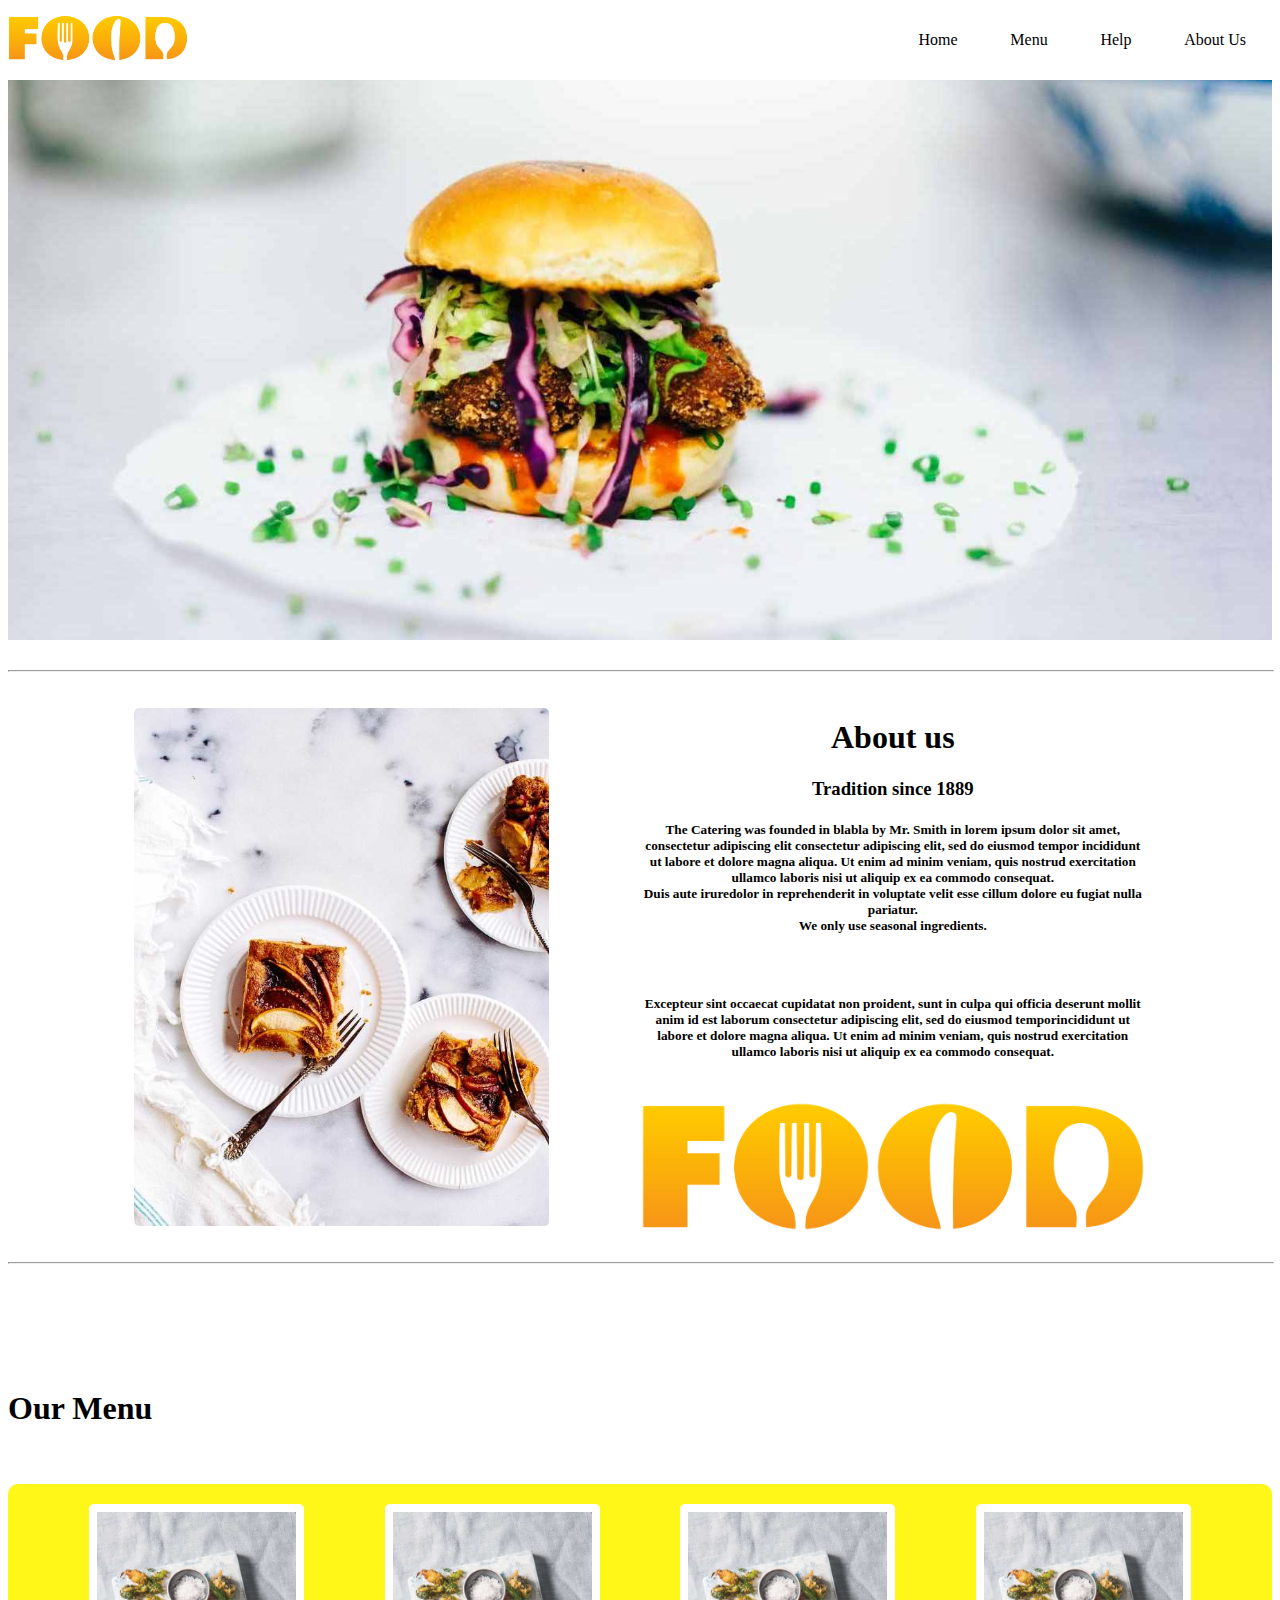
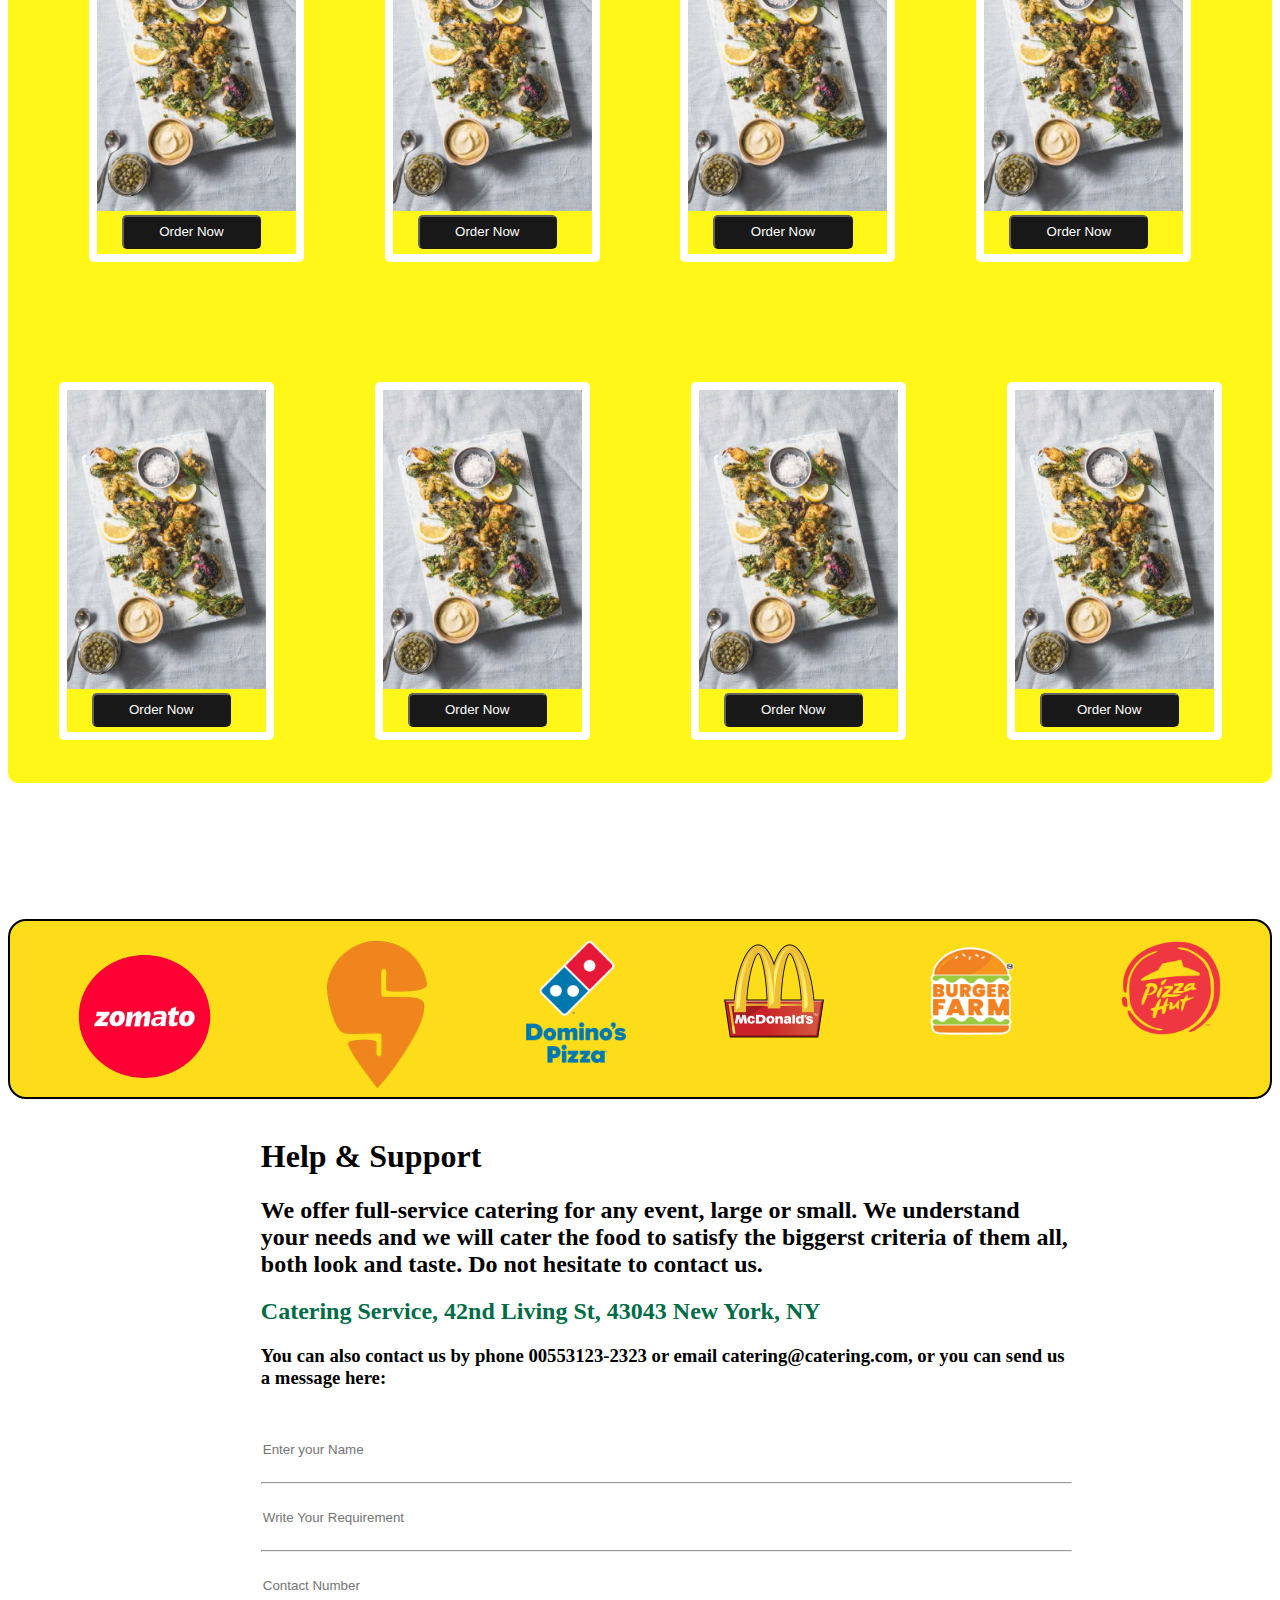
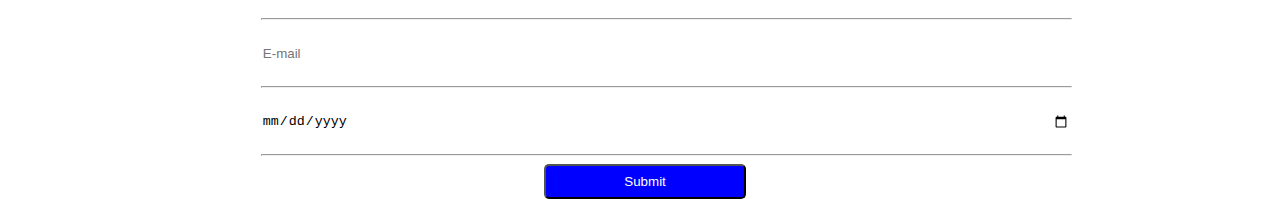
<file: index.html>
<!DOCTYPE html>
<html lang="en">

<head>
    <meta charset="UTF-8">
    <meta name="viewport" content="width=device-width, initial-scale=1.0">
    <title>Document</title>
    <link rel="stylesheet" href="style.css">
</head>

<body>
    <div class="nav">
        <div class="logo">
            <img src="food-png.png" alt="" class="logo2">
        </div>
        <div class="navb">
            <ul>
                <a href="index.html">
                    <li>Home </li>
                </a>
                <a href="menu.html">
                    <li>Menu </li>
                </a>
                <a href="help.html">
                    <li>Help </li>
                </a>
                <a href="about.html">
                    <li>About Us</li>
                </a>

            </ul>
        </div>

    </div>
    <div>
        <img src="hamburger.jpg" alt="" class="photo">
    </div>
    <br>
    <hr>
    <br>
    <div class="about">
        <div class="aboutimage"> <img src="download.jpg" alt="" class="aboutim"></div>
        <div class="aboutcontant">
            <h1>About us</h1>
            <h3>Tradition since 1889</h3>
            <h5 class="A">The Catering was founded in blabla by Mr. Smith in lorem ipsum dolor sit amet,
                consectetur adipiscing elit consectetur adipiscing elit, sed do eiusmod tempor
                incididunt ut labore et dolore magna aliqua. Ut enim ad minim veniam, quis nostrud exercitation
                ullamco laboris nisi ut aliquip ex ea commodo consequat. <br>
                Duis aute iruredolor in reprehenderit in voluptate velit esse cillum dolore eu fugiat nulla pariatur.
                <br>
                We only use seasonal ingredients.</h5>
            <br>

            <h5 class="lite">Excepteur sint occaecat cupidatat non proident,
                sunt in culpa qui officia deserunt mollit anim id est laborum
                consectetur adipiscing elit, sed do eiusmod temporincididunt
                ut labore et dolore magna aliqua. Ut enim ad minim veniam,
                quis nostrud exercitation ullamco laboris nisi ut aliquip
                ex ea commodo consequat.</h5>
            <br>
            <div class="aboutimagein"> <img src="food-png.png" alt="" class="imagein"></div>
        </div>
    </div>
    <br>
    <hr>
    <br>
    <div class="ourmenu">
        <div class="menu">
            <h1>Our Menu</h1>
            <br>
            <br>
        </div>
        <div class="BBOX">
            <div class="imagesec">
                <div class="bt">
                    <div class="image1"><img class="image4" src="tablesetting.jpg" alt=""> </div>
                    <button>Order Now</button>
                </div>
                <div class="bt">
                    <div class="image1"><img  class="image4" src="tablesetting.jpg" alt=""> </div>
                    <button>Order Now</button>
                </div>
                <div class="bt">
                    <div class="image1"><img  class="image4" src="tablesetting.jpg" alt=""> </div>
                    <button>Order Now</button>
                </div>
                <div class="bt">
                    <div class="image1"><img  class="image4" src="tablesetting.jpg" alt=""> </div>
                    <button>Order Now</button>
                </div>
            </div>

            <div class="imagesec2">
                <div class="bt">
                    <div class="image1"><img   class="image4" src="tablesetting.jpg" alt=""> </div>
                    <button>Order Now</button>
                </div>
                <div class="bt">
                    <div class="image1"><img  class="image4" src="tablesetting.jpg" alt=""> </div>
                    <button>Order Now</button>
                </div>
                <div class="bt">
                    <div class="image1"><img  class="image4" src="tablesetting.jpg" alt=""> </div>
                    <button>Order Now</button>
                </div>
                <div class="bt">
                    <div class="image1"><img  class="image4" src="tablesetting.jpg" alt=""> </div>
                    <button>Order Now</button>
                </div>
            </div>
        </div>
        <br>
        <br>
        <div class="menuheading">
            <div class="icons">
                <div class="image-ww"> <img class="image-zm" src="f434e30f1c5a170fc4700661cc99c3ab-removebg-preview.png" alt=""> </div>
                <div class="image-ww"> <img class="image-ico" src="swiggy-logo-8EF8260FA4-seeklogo.com.png" alt=""></div>
                <div class="image-ww"> <img class="image-ico" src="dominos-pizza-logo-3C4574E20F-seeklogo.com.png" alt=""> </div>
                <div class="image-ww"> <img class="image-ico" src="e94bcd20bc75738fffd36a02f89c52c0.png" alt=""> </div>
                <div class="image-ww"> <img class="image-ico" src="logo-6670-1720185141.png" alt=""> </div>
                <div class="image-ww"> <img class="image-ico" src="Pizza_Hut_logo.svg.png" alt=""> </div>
            </div>
        </div>
        <br>
        <div class="help">
            <div class="size">
            <div class="helpcon">
                <h1>Help & Support
                    <h2>We offer full-service catering for any event, large or small. We understand your needs and we will cater the food to satisfy the biggerst criteria of them all, both look and taste. Do not hesitate to contact us.</h2>
                    <h2 class="low">Catering Service, 42nd Living St, 43043 New York, NY</h2>
                 <h3>You can also contact us by phone 00553123-2323 or email catering@catering.com, or you can send us a message here:</h3>
                </h1>
            </div>
            <br>
            <br>
            
            <form class="form" action="succesfull.html">
                <input type="text" placeholder="Enter your Name" required >
                <br>
                <hr>
                <input type="text" placeholder="Write Your Requirement" required>
                <br>
                <hr>
                <input type="number" placeholder="Contact Number" required>
                <br>
                <hr>
                
                <input type="email" placeholder="E-mail" required>
                                <br>
                <hr>
                <input type="date" placeholder="Enter Date" required>
                <br>
                <hr>

                
                <button class="btn" type="submit">Submit</button>
           
            </form>
        </div>
        </div>
</body>

</html>
</file>
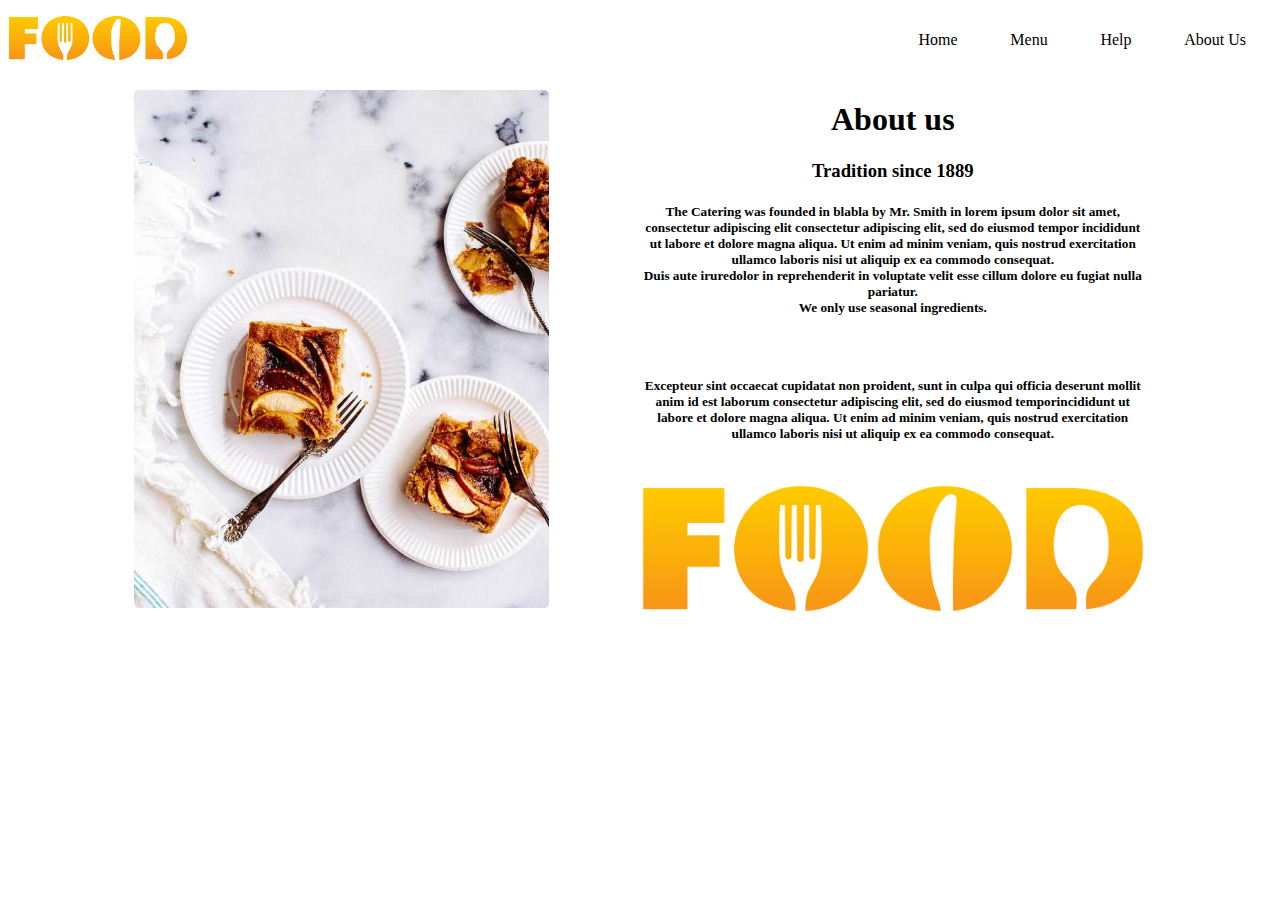
<file: about.html>
<!DOCTYPE html>
<html lang="en">
<head>
    <meta charset="UTF-8">
    <meta name="viewport" content="width=device-width, initial-scale=1.0">
    <title>About Us</title>
    <link rel="stylesheet" href="style.css">
</head>
<body>
    <br>
    <br>
    <br>
    <br>
    <div class="nav">
        <div class="logo">
            <img src="food-png.png" alt="" class="logo2">
        </div>
        <div class="navb">
            <ul>
                <a href="index.html"><li>Home </li></a>
                <a href="menu.html"><li>Menu </li></a>
                <a href="help.html"><li>Help </li></a>
                <a href="about.html"><li>About Us</li></a>
               
            </ul>
        </div>

    </div>
    <div class="about">
        <div class="aboutimage"> <img src="download.jpg" alt="" class="aboutim"></div>
        <div class="aboutcontant">
            <h1>About us</h1>
                <h3>Tradition since 1889</h3>
                    <h5 class="A">The Catering was founded in blabla by Mr. Smith in lorem ipsum dolor sit amet,
                        consectetur adipiscing elit consectetur adipiscing elit, sed do eiusmod tempor
                        incididunt ut labore et dolore magna aliqua. Ut enim ad minim veniam, quis nostrud exercitation
                         ullamco laboris nisi ut aliquip ex ea commodo consequat. <br>
                        Duis aute iruredolor in reprehenderit in voluptate velit esse cillum dolore eu fugiat nulla pariatur. <br>
                        We only use seasonal ingredients.</h5>
                        <br>
                        
                        <h5 class="lite">Excepteur sint occaecat cupidatat non proident,
                            sunt in culpa qui officia deserunt mollit anim id est laborum
                            consectetur adipiscing elit, sed do eiusmod temporincididunt 
                            ut labore et dolore magna aliqua. Ut enim ad minim veniam,
                            quis nostrud exercitation ullamco laboris nisi ut aliquip 
                            ex ea commodo consequat.</h5>
                            <br>
            <div class="aboutimagein"> <img src="food-png.png" alt="" class="imagein"></div>
        </div>
    </div>
    
</body>
</html>
</file>
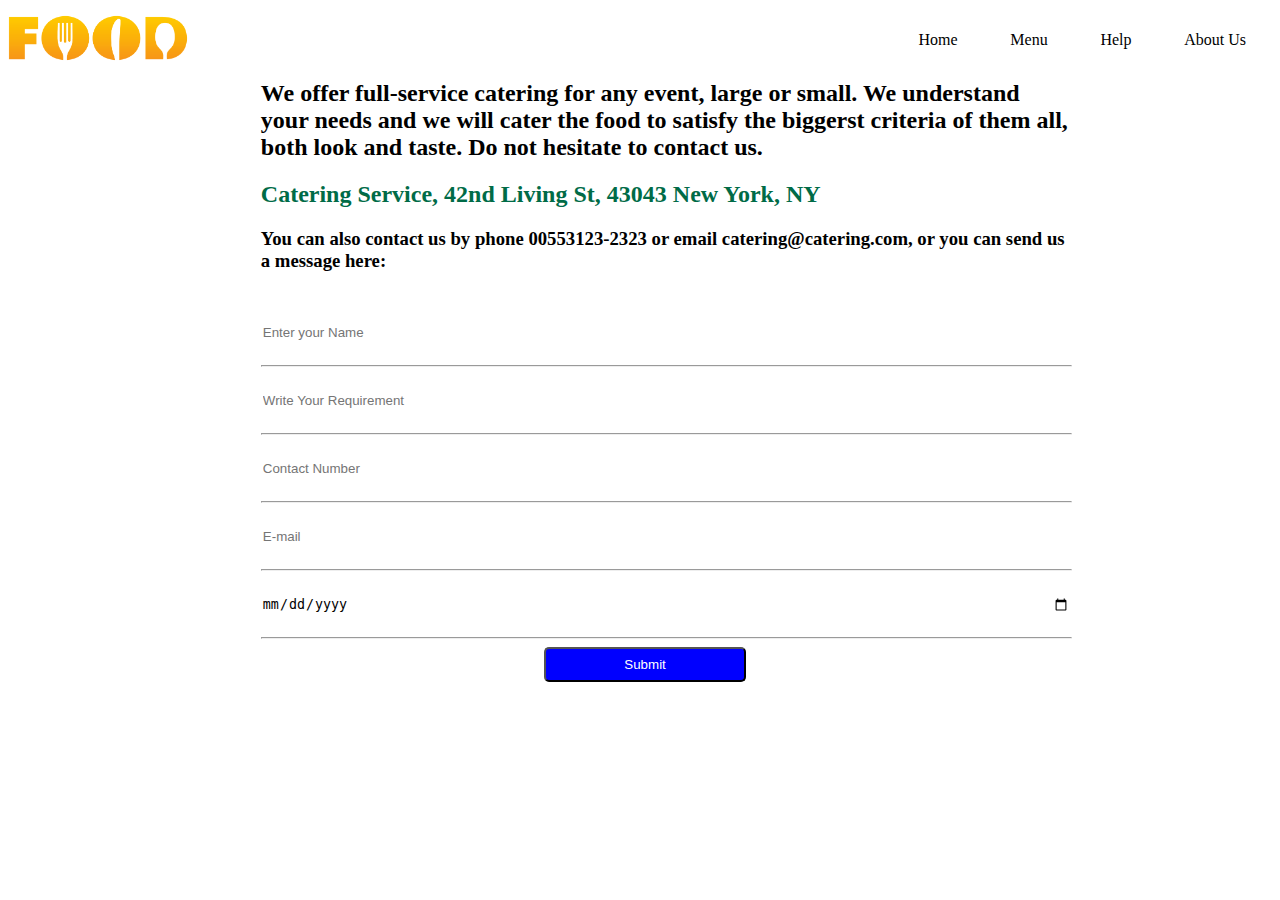
<file: help.html>
<!DOCTYPE html>
<html lang="en">
<head>
    <meta charset="UTF-8">
    <meta name="viewport" content="width=device-width, initial-scale=1.0">
    <title>Help</title>
    <link rel="stylesheet" href="style.css">
</head>
<body>
    <div class="nav">
        <div class="logo">
            <img src="food-png.png" alt="" class="logo2">
        </div>
        <div class="navb">
            <ul>
                <a href="index.html"><li>Home </li></a>
                <a href="menu.html"><li>Menu </li></a>
                <a href="help.html"><li>Help </li></a>
                <a href="about.html"><li>About Us</li></a>
               
            </ul>
        </div>
        

    </div>
    <div class="help">
        <div class="size">
        <div class="helpcon">
            <h1>Help & Support
                <h2>We offer full-service catering for any event, large or small. We understand your needs and we will cater the food to satisfy the biggerst criteria of them all, both look and taste. Do not hesitate to contact us.</h2>
                <h2 class="low">Catering Service, 42nd Living St, 43043 New York, NY</h2>
             <h3>You can also contact us by phone 00553123-2323 or email catering@catering.com, or you can send us a message here:</h3>
            </h1>
        </div>
        <br>
        <br>
        
        <div class="form">
            <input type="text" placeholder="Enter your Name" >
            <br>
            <hr>
            <input type="text" placeholder="Write Your Requirement">
            <br>
            <hr>
            <input type="number" placeholder="Contact Number" >
            <br>
            <hr>
            
            <input type="email" placeholder="E-mail">
                            <br>
            <hr>
            <input type="date" placeholder="Enter Date">
            <br>
            <hr>

            <a href="succesfull.html">
            <button class="btn">Submit</button>
        </a>
        </div>
    </div>
    </div>
    
    
</body>
</html>
</file>
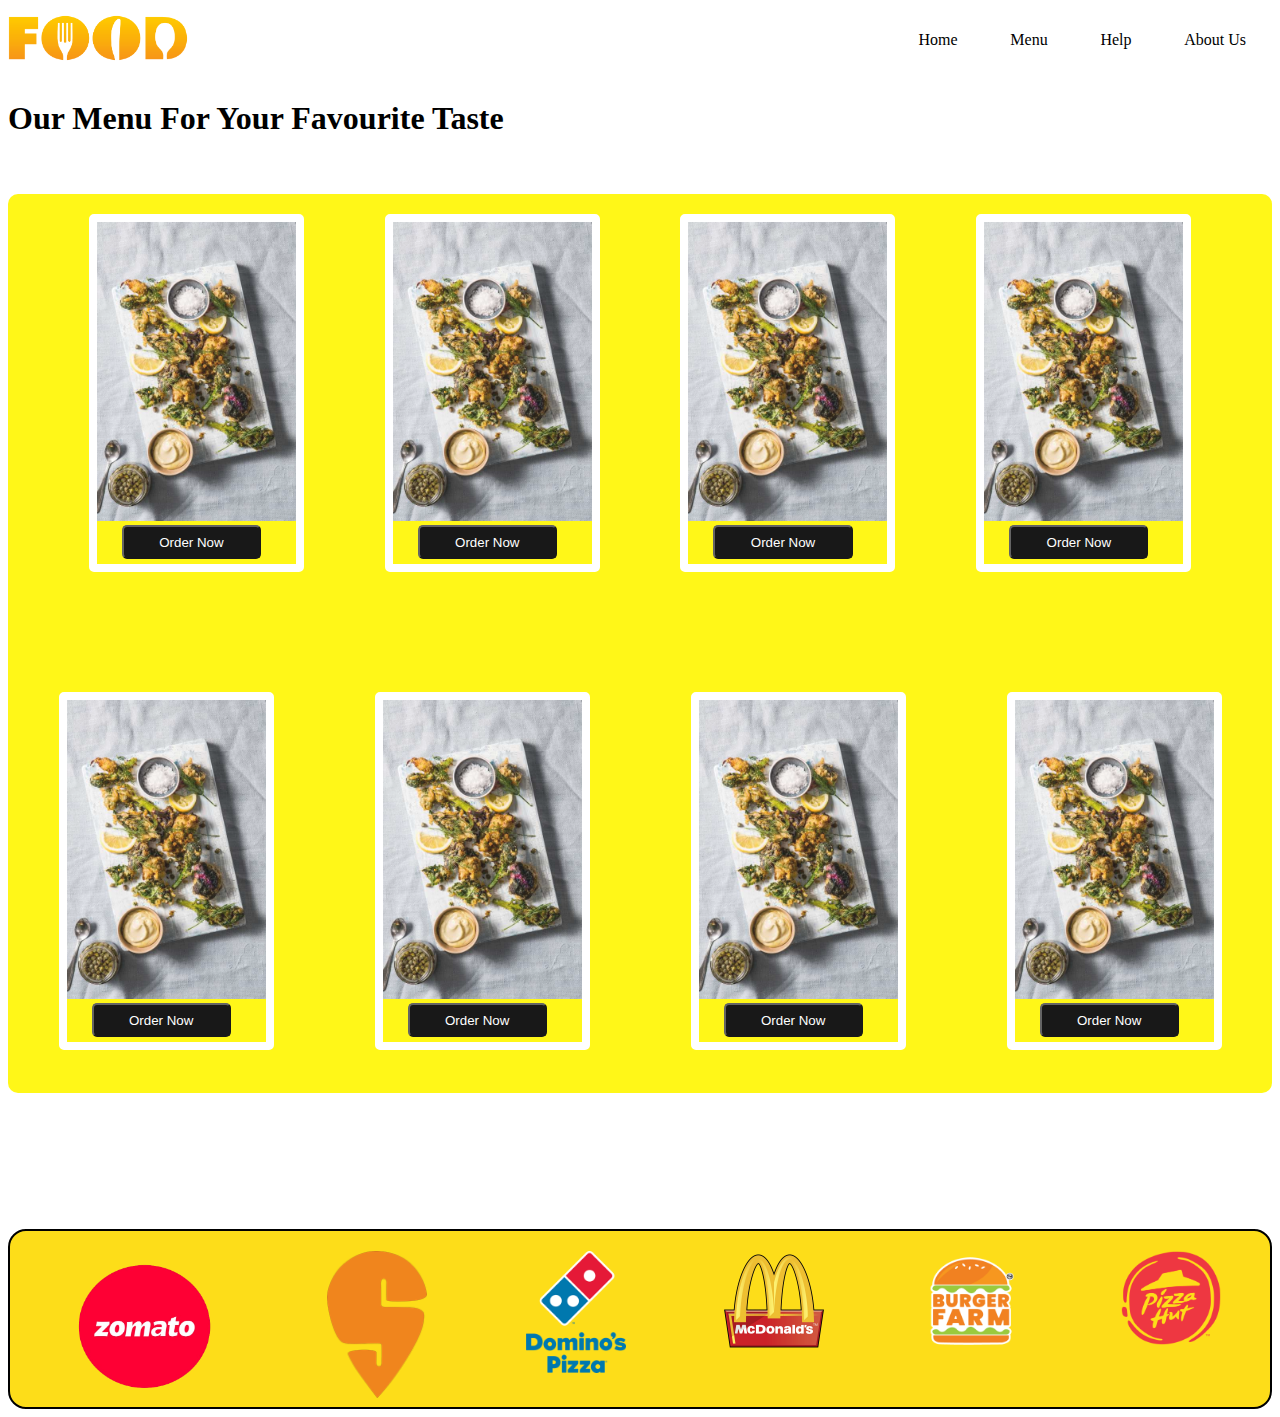
<file: menu.html>
<!DOCTYPE html>
<html lang="en">
<head>
    <meta charset="UTF-8">
    <meta name="viewport" content="width=device-width, initial-scale=1.0">
    <title>Menu</title>
    <link rel="stylesheet" href="style.css">
</head>
<body>
    <div class="nav">
        <div class="logo">
            <img src="food-png.png" alt="" class="logo2">
        </div>
        <div class="navb">
            <ul>
                <a href="index.html"><li>Home </li></a>
                <a href="menu.html"><li>Menu </li></a>
                <a href="help.html"><li>Help </li></a>
                <a href="about.html"><li>About Us</li></a>
               
            </ul>
        </div>

    </div>
    <div class="ourmenu">
        <div class="menu">
            <h1>Our Menu For Your Favourite Taste</h1>
            <br>
            <br>
        </div>
        <div class="BBOX">
            <div class="imagesec">
                <div class="bt">
                    <div class="image1"><img class="image4" src="tablesetting.jpg" alt=""> </div>
                    <button>Order Now</button>
                </div>
                <div class="bt">
                    <div class="image1"><img  class="image4" src="tablesetting.jpg" alt=""> </div>
                    <button>Order Now</button>
                </div>
                <div class="bt">
                    <div class="image1"><img  class="image4" src="tablesetting.jpg" alt=""> </div>
                    <button>Order Now</button>
                </div>
                <div class="bt">
                    <div class="image1"><img  class="image4" src="tablesetting.jpg" alt=""> </div>
                    <button>Order Now</button>
                </div>
            </div>

            <div class="imagesec2">
                <div class="bt">
                    <div class="image1"><img   class="image4" src="tablesetting.jpg" alt=""> </div>
                    <button>Order Now</button>
                </div>
                <div class="bt">
                    <div class="image1"><img  class="image4" src="tablesetting.jpg" alt=""> </div>
                    <button>Order Now</button>
                </div>
                <div class="bt">
                    <div class="image1"><img  class="image4" src="tablesetting.jpg" alt=""> </div>
                    <button>Order Now</button>
                </div>
                <div class="bt">
                    <div class="image1"><img  class="image4" src="tablesetting.jpg" alt=""> </div>
                    <button>Order Now</button>
                </div>
            </div>
        </div>
        <br>
        <br>
        <div class="menuheading">
            <div class="icons">
                <div class="image-ww"> <img class="image-zm" src="f434e30f1c5a170fc4700661cc99c3ab-removebg-preview.png" alt=""> </div>
                <div class="image-ww"> <img class="image-ico" src="swiggy-logo-8EF8260FA4-seeklogo.com.png" alt=""></div>
                <div class="image-ww"> <img class="image-ico" src="dominos-pizza-logo-3C4574E20F-seeklogo.com.png" alt=""> </div>
                <div class="image-ww"> <img class="image-ico" src="e94bcd20bc75738fffd36a02f89c52c0.png" alt=""> </div>
                <div class="image-ww"> <img class="image-ico" src="logo-6670-1720185141.png" alt=""> </div>
                <div class="image-ww"> <img class="image-ico" src="Pizza_Hut_logo.svg.png" alt=""> </div>
            </div>
        </div>
        <div></div>
    
</body>
</html>
</file>
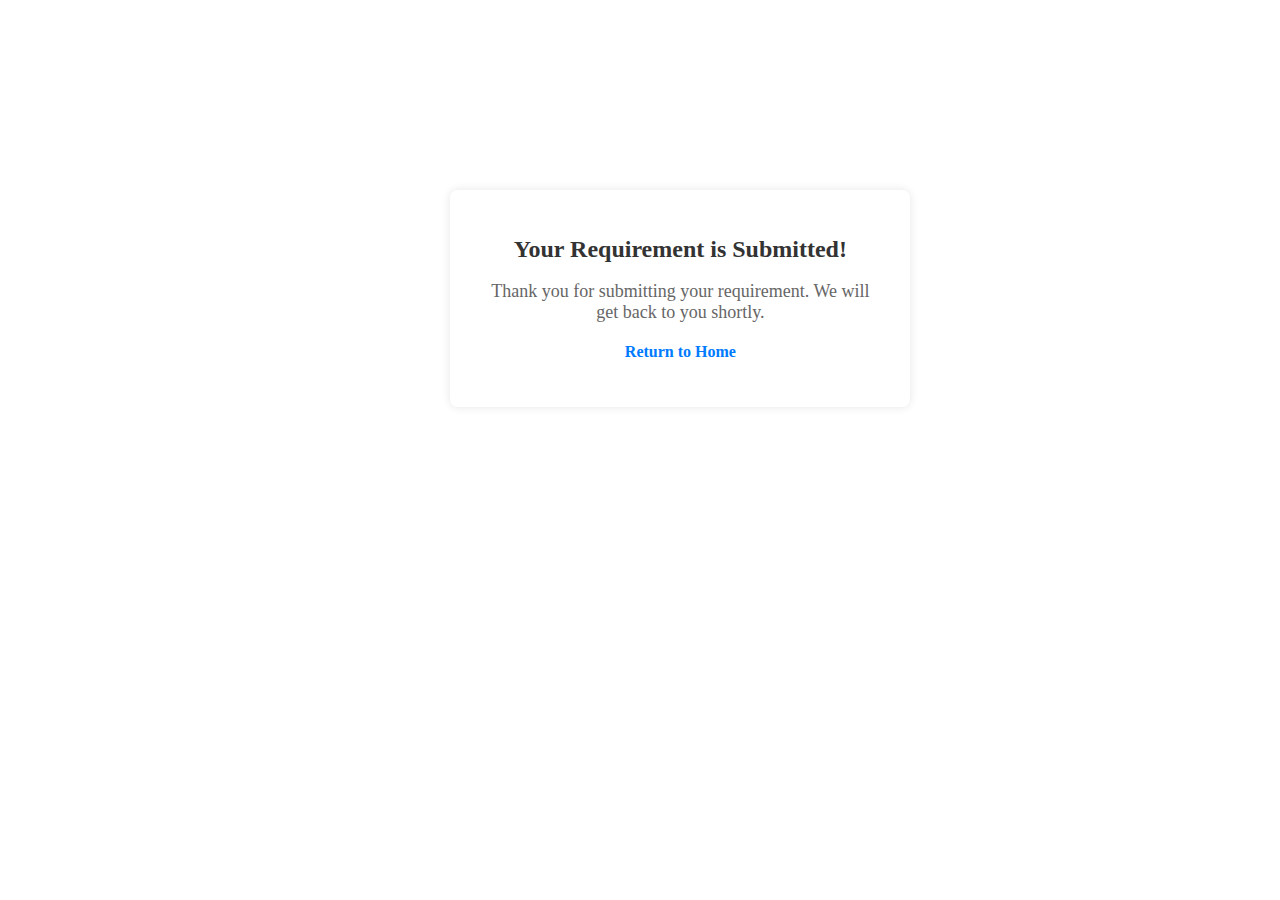
<file: succesfull.html>
<!DOCTYPE html>
<html lang="en">
<head>
    <meta charset="UTF-8">
    <meta name="viewport" content="width=device-width, initial-scale=1.0">
    <title>Requirement Submitted</title>
    <link rel="stylesheet" href="style.css"> <!-- Link to the external CSS file -->
</head>
<body>
    <div class="unique-requirement-container">
        <h1 class="unique-submission-title">Your Requirement is Submitted!</h1>
        <p class="unique-submission-message">Thank you for submitting your requirement. We will get back to you shortly.</p>
        <p><a href="/" class="unique-home-link">Return to Home</a></p>
    </div>
</body>
</html>
</file>
<file: style.css>
.nav{cursor: pointer;
    width: 100%;
    height: 80px;
    background-color: white;
    display: flex;
    align-items: center;
    justify-content: space-between;
    position: fixed;
    top: 0%;
    z-index: 999;
    
}
.logo2{
    width: 180px;
}
.image4{
    width: 199px;
}
ul{
    display: flex;
    justify-content: space-between;
    width: 80%;
    list-style: none;
}
.navb{
    width: 32%;
}
li:hover{
    color: red
}
.photo{
    width: 100%;
    height: 100%;
}
.about{
    width: 80%;
    height: 100%;
    background-color:white;
    display: flex;
    align-items: center;
    margin-left: 10%;
}
.aboutimage{
    width: 100%;
    height: 100%;
    display: flex;
    overflow: hidden;
    border-radius: 5px;
    

}
.aboutim{
    width: 82%;
    height: 100%;
    opacity: 100%;
    border-radius: 5px; 
    transition: 0.5s;
    
}
.aboutcontant{
    width: 100%;
    height: 100%;
    text-align: center;
}

.aboutimagein{
    width: 100%;
    height:100%;

}
.imagein{
    width: 100%;
}
.aboutim:hover{cursor: pointer;
    transform:scale(1.1);
}

.lite:hover{color: black;cursor: pointer;
    opacity: 50%;
}
.A:hover{color: black;cursor: pointer;
    opacity: 50%;
}
a{
    text-decoration: none;
    color: black;
}
.ourmenu{
    width: 100%;
    height: 100%;
    background-color: #fff;
}
.imagesec{
    display: flex;
    justify-content: space-evenly;
   

}
.imagesec2{
    display: flex;
    justify-content: space-around;
    margin-top: 100px;
}

button
{
margin-left: 25px;
width: 70%;
height: 10%;
background-color: black;
color: white;
border-radius: 5px;
}
.bt{
   margin-top: 20px;
    border-radius: 5px;
    box-sizing: border-box;
    border: 8px solid rgb(255, 255, 255);
    width: 215px;
    height: 358px;
    transition: 0.8s;
}

.bt:hover{
box-shadow: 2px -8px 80px -8px black;
   
    
}
.BBOX{height: 899px;
    box-sizing: border-box;
    border-radius: 10px;
    background-color: rgb(255, 247, 0);
    /* box-shadow: 2px -8px 80px -8px black; */
    opacity: 90%;
    margin-bottom: 100px;
}
.menuheading{
    width: 100%;
    height: 180px;
    background-color:#fddd19;
    box-sizing: border-box;
    border: 2px solid ;
    border-radius: 18px;


}
.icons{
    display: flex;
    justify-content: space-around;
    
}
.image-ico{
width: 100px;
}
.image-zm{
    width: 170px;
    height: 150px;
}

.image-ico:hover{color: black;}
.image-ww{
    margin-top: 20px;

}
.ourmenu{
    margin-top: 100px;
}
.helpcon{
    width: 80%;
    height: 250px;
    
}
.low{
    color: rgb(0, 107, 71);
}
.form{
    width: 80%;
    height: 350px;
    left: 100%;
}
hr{
    width: 100%;
}
.help .form input{
    width: 100%;
    height: 50px;
    border: none;
    text-size-adjust: 20%;
    box-sizing: border-box;
}
.btn{
    
    background-color: blue;
    margin-left: 35%;
    width: 25%;
}
.size{
    width: 80%;
    margin-left: auto;
}
/* styles.css */

.su{
    font-family: Arial, sans-serif;
    background-color: #f4f4f4;
    display: flex;
    justify-content: center;
    align-items: center;
    height: 100vh;
    margin: 0;
}

.unique-requirement-container {
    background-color: #ffffff;
    padding:30px;
    border-radius: 8px;
    box-shadow: 0 0 10px rgba(0, 0, 0, 0.1);
    text-align: center;
    max-width: 400px;
    width: 100%;
    animation: uniqueFadeIn 1s ease-in-out;
    margin-left: 35%;
    margin-top: 15%;
}

.unique-submission-title {
    color: #333;
    font-size: 24px;
    margin-bottom: 10px;
    animation: uniqueSlideIn 1s ease-in-out;
}

.unique-submission-message {
    color: #666;
    font-size: 18px;
    margin-bottom: 20px;
    animation: uniqueSlideIn 1.5s ease-in-out;
}

.unique-home-link {
    color: #007bff;
    text-decoration: none;
    font-weight: bold;
    animation: uniqueSlideIn 2s ease-in-out;
}

.unique-home-link:hover {
    text-decoration: underline;
}

/* Animations */

@keyframes uniqueFadeIn {
    from {
        opacity: 0;
    }
    to {
        opacity: 1;
    }
}

@keyframes uniqueSlideIn {
    from {
        transform: translateY(20px);
        opacity: 0;
    }
    to {
        transform: translateY(0);
        opacity: 1;
    }
}
@media  screen and ( max-width: 320px) {
    .nav{
        display: flex !important;
        flex-direction: column !important;
        width: 100% !important;
        height: 15% !important;

    }
    .navb{
        width: 100% !important;

    }
    .photo{
        margin-top: 96px !important;
        
    }
    .imagesec{
        display: flex !important;
        flex-direction: column !important;
        align-items: center !important;
    }
    .imagesec2{
        display: flex !important;
        flex-direction: column !important;
        align-items: center !important;
    }
    .BBOX{
        height: 100% !important;
    }
    .icons{
        display: flex !important;
        flex-direction: column !important;
        align-items: center !important;
    }
    .menuheading{
        height: 100% !important;
    }
    .form{
        margin-top: 473px !important;
    }
    .btn{
        margin-left: 0% !important;
        width: 42% !important;
    }
    
.about {
    width: 94% !important;
    height: 100%;
    background-color: white !important;
    display: flex !important;
    align-items: center !important;
    margin-left: 5% !important;
    flex-direction: column !important;
}

.aboutcontant {
    width: 75% !important;
    height: 100% !important;
    text-align: center!important;
}

}
@media  screen and ( max-width: 768px){
    .image4{
        width: 159px;
    }
 
.bt {
    margin-top: 20px;
    border-radius: 5px;
    box-sizing: border-box;
    border: 8px solid rgb(255, 255, 255);
    width: 174px;
    height: 300px;
    transition: 0.8s;

    }
    .BBOX{
        height: 762px;
    }
    .nav{
        width: 98%;
    }
    .ourmenu{
        margin-top: 0px;
    }

}
@media  screen and ( max-width: 445px) {
    .nav{
        display: flex;
        flex-direction: column;
        width: 100%;
        height: 15%;

    }
    .navb{
        width: 100%;

    }
    .photo{
        margin-top: 96px;
        
    }
    .imagesec{
        display: flex;
        flex-direction: column;
        align-items: center;
    }
    .imagesec2{
        display: flex;
        flex-direction: column;
        align-items: center;
    }
    .BBOX{
        height: 100%;
    }
    .icons{
        display: flex;
        flex-direction: column;
        align-items: center;
    }
    .menuheading{
        height: 100%;
    }
    .form{
        margin-top: 273px;
    }
    .btn{
        margin-left: 0%;
        width: 42%;
    }
    
.about {
    width: 94%;
    height: 100%;
    background-color: white;
    display: flex;
    align-items: center;
    margin-left: 5%;
    flex-direction: column;
}

.aboutcontant {
    width: 75%;
    height: 100%;
    text-align: center;
}

}
</file>
